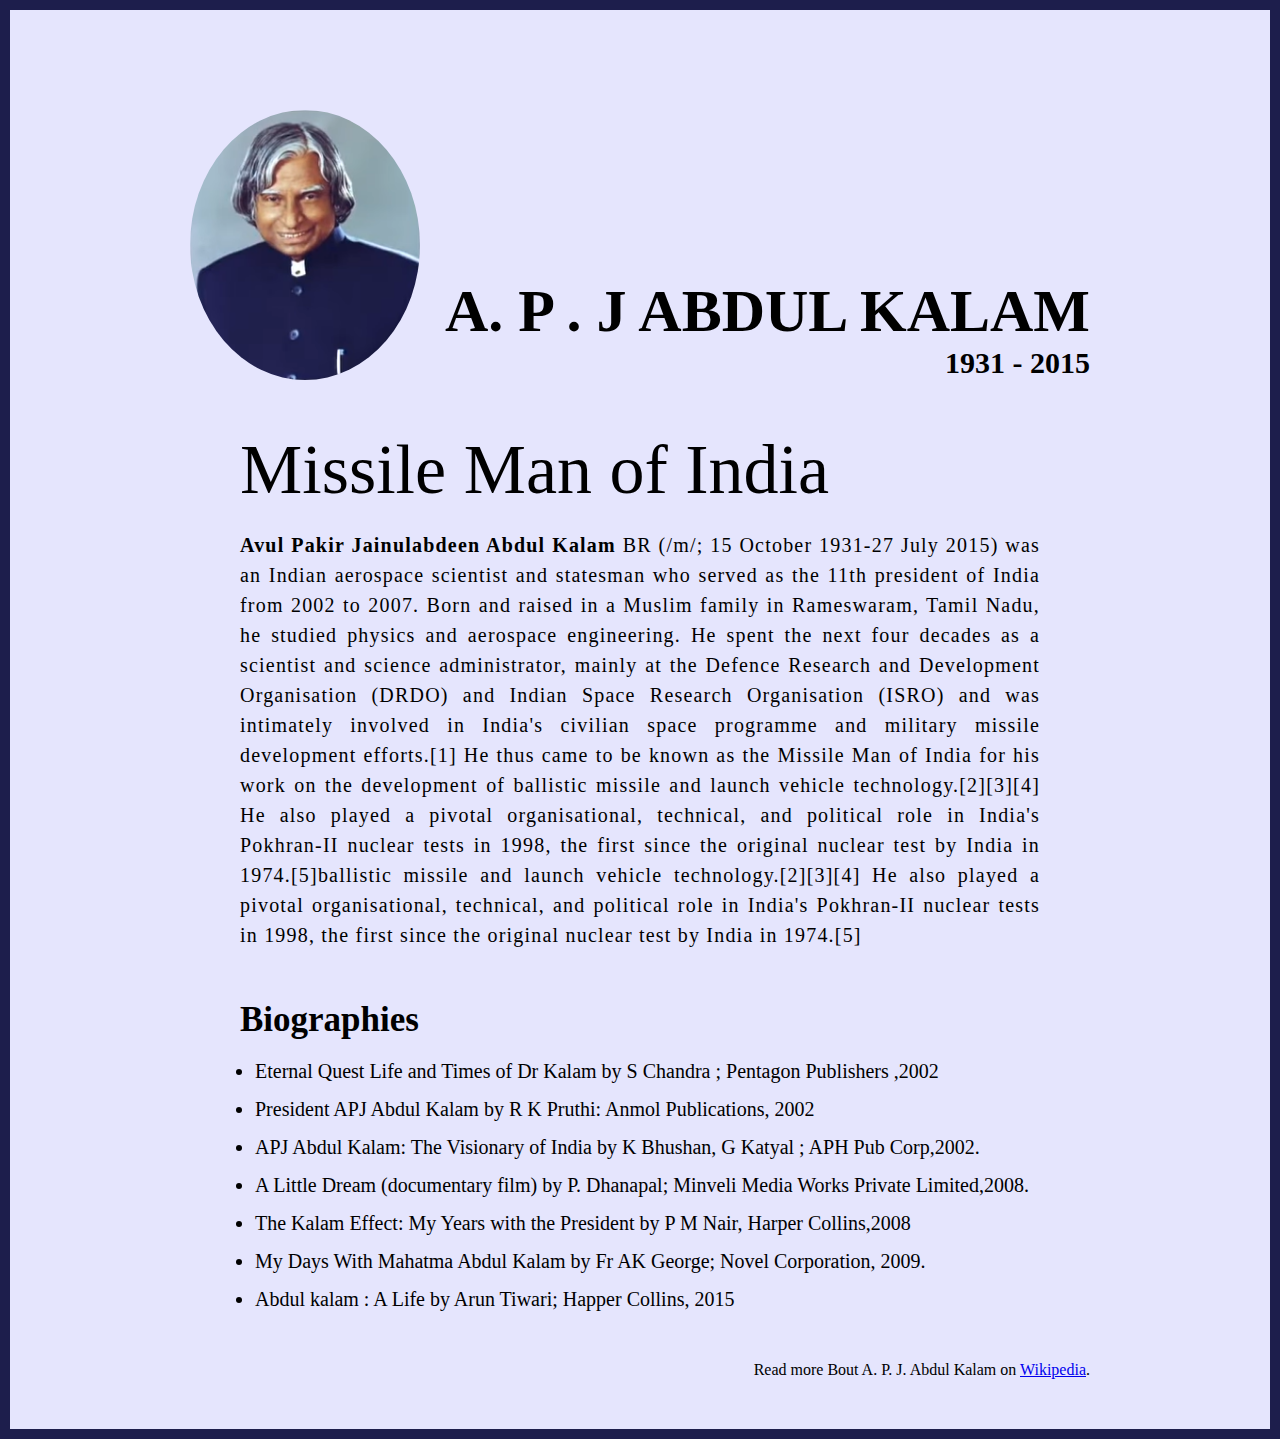
<file: Project 1/index.html>
<!DOCTYPE html>
<html lang="en">
<head>
    <meta charset="UTF-8">
    <meta name="viewport" content="width=device-width, initial-scale=1.0">
    <title>The Tribute Website | A.P.J Abdul Kalam</title>
    <link rel="stylesheet" href="style.css">
</head>
<body>
    <div class="container">
        <div class="content">
            <section class="top_section" >
               
                <div class="image_container">
                <img src="images/apj.png" alt="tribute">
               </div>
               
               <div>
                <h1>A. P . J Abdul Kalam</h1>
                <h4>1931 - 2015</h4>
              </div>
            </section>

            <section class="about_section">
                <h2>Missile Man of India</h2>
                <p><b>Avul Pakir Jainulabdeen  Abdul Kalam</b> BR (/m/; 15 October 1931-27 July 2015) was an Indian aerospace scientist and statesman who served as the 11th president of India from 2002 to 2007. Born and raised in a Muslim family in Rameswaram, Tamil Nadu, he studied physics and aerospace engineering. He spent the next four decades as a scientist and science administrator, mainly at the Defence Research and Development Organisation (DRDO) and Indian Space Research Organisation (ISRO) and was intimately involved in India's civilian space programme and military missile development efforts.[1] He thus came to be known as the Missile Man of India for his work on the development of ballistic missile and launch vehicle technology.[2][3][4] He also played a pivotal organisational, technical, and political role in India's Pokhran-II nuclear tests in 1998, the first since the original nuclear test by India in 1974.[5]ballistic missile and launch vehicle technology.[2][3][4] He also played a pivotal organisational, technical, and political role in India's Pokhran-II nuclear tests in 1998, the first since the original nuclear test by India in 1974.[5]</p>
                <section class="biography_section">
                    <h3>Biographies</h3>
                    <ul>
                        <li>Eternal Quest Life and Times of  Dr Kalam by S Chandra ; Pentagon Publishers ,2002</li>
                        <li>President APJ Abdul Kalam by R K Pruthi: Anmol Publications, 2002</li>
                        <li>APJ Abdul Kalam: The Visionary of India by K Bhushan, G Katyal ; APH Pub Corp,2002.</li>
                        <li>A Little Dream (documentary film) by P. Dhanapal; Minveli Media Works Private Limited,2008.</li>
                        <li>The Kalam Effect: My Years with the President by P M Nair, Harper Collins,2008 </li>
                        <li> My Days With Mahatma Abdul Kalam by Fr AK George; Novel Corporation, 2009.</li>
                        <li>Abdul kalam : A Life by Arun Tiwari; Happer Collins, 2015</li>
                    </ul>
                </section>
            </section>
            <footer><p>Read more Bout A. P. J. Abdul Kalam on <a href="https://en.wikipedia.org/wiki/A._P._J._Abdul_Kalam">Wikipedia</a>.</p></footer>
            
        </div>
    </div>
    
    
</body>
</html>
</file>
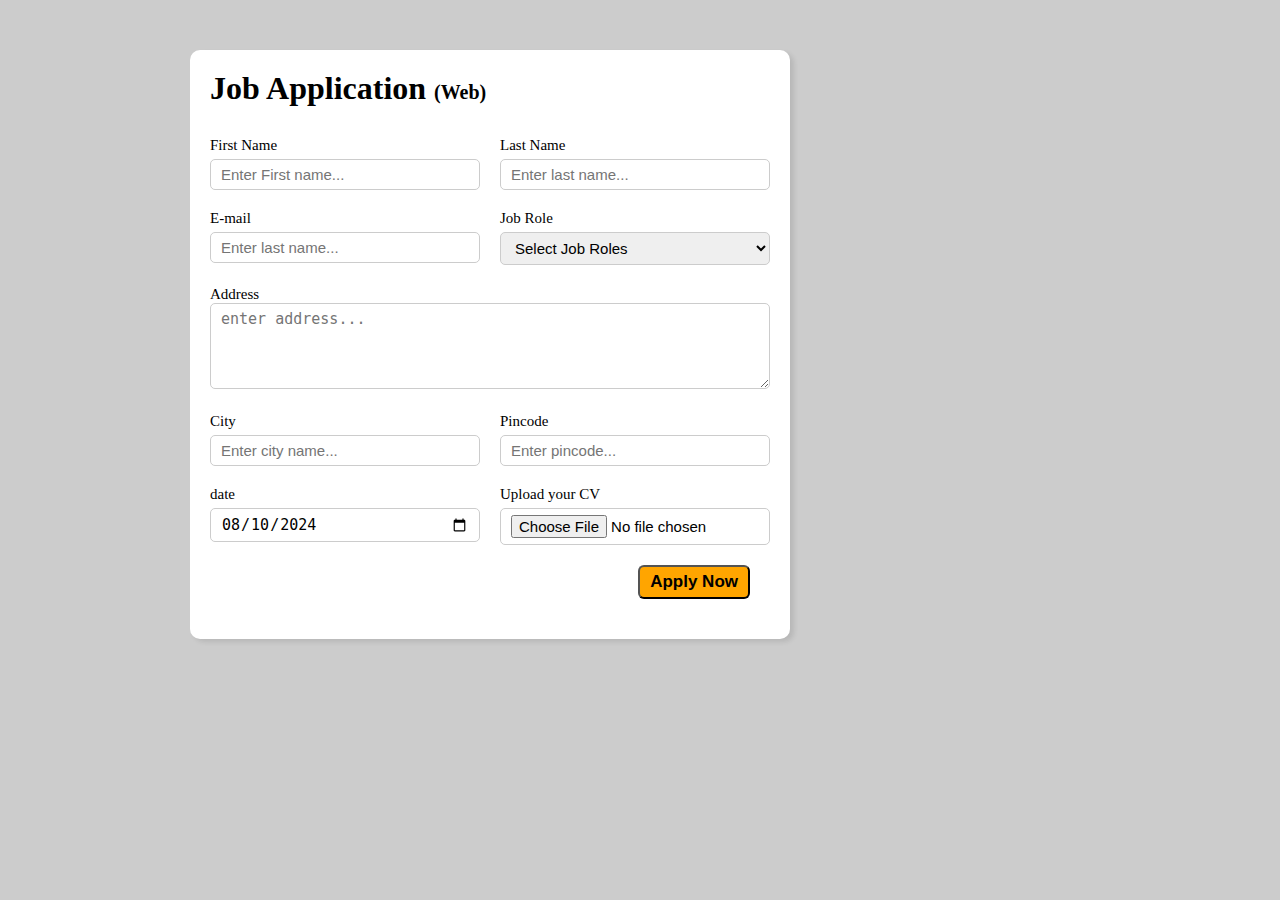
<file: Project 2/index.html>
<!DOCTYPE html>
<html lang="en">
<head>
    <meta charset="UTF-8">
    <meta name="viewport" content="width=device-width, initial-scale=1.0">
    <title>Job Application form</title>
    <link rel="stylesheet" href="style.css">
</head>
<body>
    <div class="container">
        <div class="apply_box">
            <h1>Job Application 
            <span class="small">(Web)</span>
            </h1>

            <form action="">
                <div class="form_container">
                    <div class="form_control">
                        <label for="first_name">First Name</label>
                        <input id="first_name" name="first_name" placeholder="Enter First name..."/>
                    </div>

                    <div class="form_control">
                        <label for="last_name">Last Name</label>
                        <input id="last_name" name="last_name" placeholder="Enter last name..."/>
                    </div>
                    <div class="form_control">
                        <label for="email">E-mail</label>
                        <input type="email" id="last_name" name="last_name" placeholder="Enter last name..."/>
                    </div>

                    <div class="form_control">
                        <label for="job_role">Job Role</label>
                        <select id="job_role" name="job_role"> 
                            <option value="">Select Job Roles</option>
                            <option value="frontend">Frontend Developer</option>
                            <option value="backend">Backend Developer</option>
                            <option value="full_stack">Full Stack developer</option>
                            <option value="ui_ux">UI UX Designer</option>
                        </select>
                    </div>

                    <div class="textarea_control">
                        <label for="address">Address</label>
                        <textarea name="address" id="address" rows="4" cols="50" placeholder="enter address..."></textarea>
                    </div>

                    <div class="form_control">
                        <label for="city">City</label>
                        <input type="text" id="city" name="city" placeholder="Enter city name..."/>
                    </div>

                    <div class="form_control">
                        <label for="pin_code">Pincode</label>
                        <input type="number" id="pin_code" name="pin_code" placeholder="Enter pincode..."/>
                    </div>

                    <div class="form_control">
                        <label for="date">date</label>
                        <input value="2024-08-10" type="date" id="date" name="date"/>
                    </div>

                    <div class="form_control">
                        <label for="upload">Upload your CV</label>
                        <input type="file" id="upload" name="upload"/>
                    </div>

                </div>

                <div class="button_container">
                    <button type="submit">Apply Now</button>
                </div>
            </form>
        </div>
    </div>
</body>
</html>
</file>
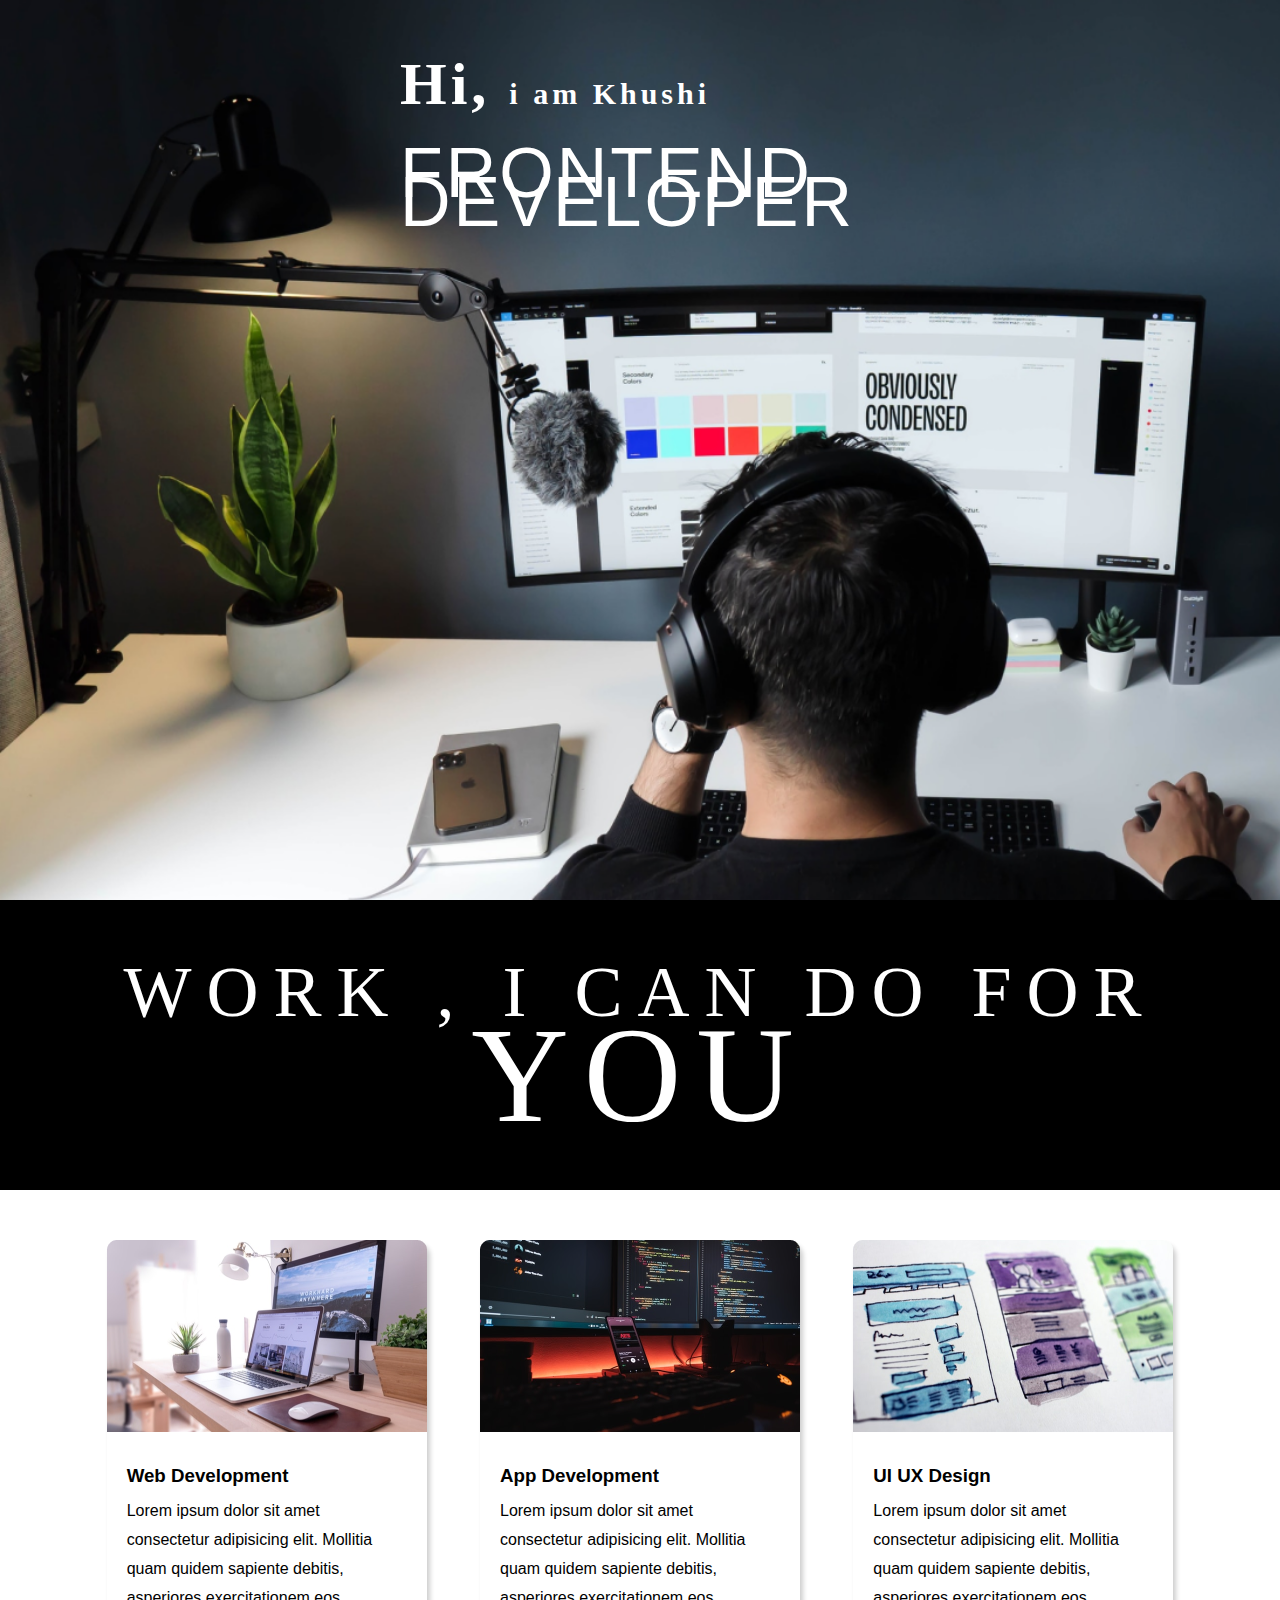
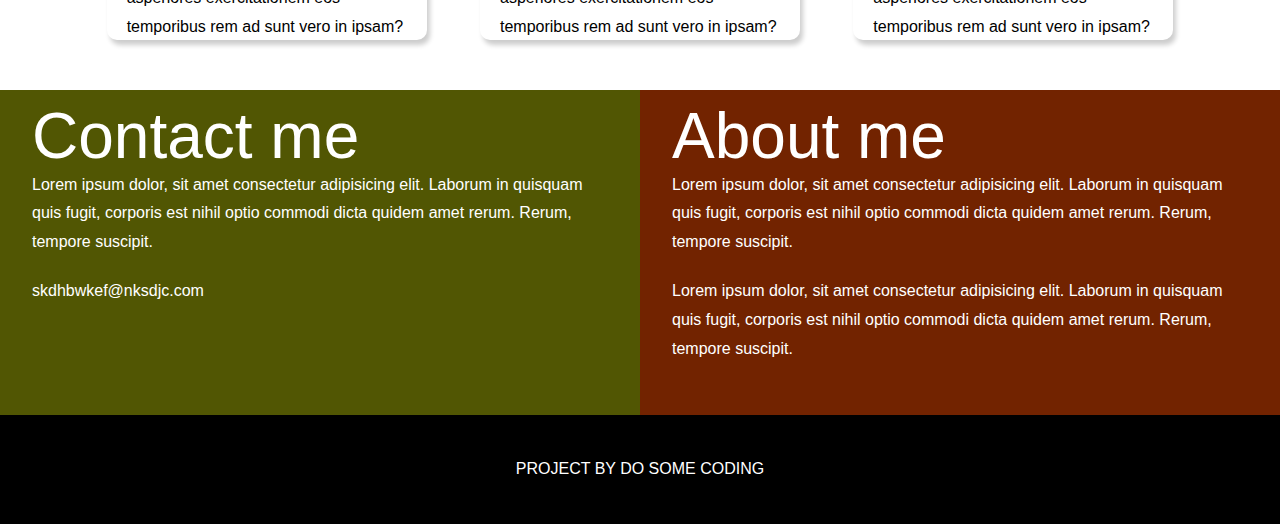
<file: Project 4/index.html>
<!DOCTYPE html>
<html lang="en">
<head>
    <meta charset="UTF-8">
    <meta name="viewport" content="width=device-width, initial-scale=1.0">
    <title>Landing website</title>
    <link rel="stylesheet" href="style.css">
</head>
<body>
    <section class="pimg1">
        <div class="ptext1">
            <span class="internal">
                <h1>Hi, <span class="small">i am Khushi</span></h1>
                <h3>Frontend developer</h3>
            </span>
        </div>
    </section>
    <section class="black_box">
        <h2>WORK , I CAN DO FOR <span class="big">YOU</span></h2>
    </section>

    <section class="work">
        <div class="grid-item">
            <div class="card">
                <div class="image_container">
                    <img src="images/web.png" alt="web development">
                </div>
                <div class="card-content">
                    <h3>Web Development</h3>
                    <p>Lorem ipsum dolor sit amet consectetur adipisicing elit. Mollitia quam quidem sapiente debitis, asperiores exercitationem eos temporibus rem ad sunt vero in ipsam?</p>
                </div>
            </div>
        </div>
        <div class="grid-item">
            <div class="card">
                <div class="image_container">
                    <img src="images/mobile.png" alt="App development">
                </div>
                <div class="card-content">
                    <h3>App Development</h3>
                    <p>Lorem ipsum dolor sit amet consectetur adipisicing elit. Mollitia quam quidem sapiente debitis, asperiores exercitationem eos temporibus rem ad sunt vero in ipsam?</p>
                </div>
            </div>
        </div>

        <div class="grid-item">
            <div class="card">
                <div class="image-container">
                    <img src="images/uiux.png" alt="ui ux design">
                </div>
                <div class="card-content">
                    <h3>UI UX Design</h3>
                    <p>Lorem ipsum dolor sit amet consectetur adipisicing elit. Mollitia quam quidem sapiente debitis, asperiores exercitationem eos temporibus rem ad sunt vero in ipsam?</p>
                </div>
            </div>
        </div>
    </section>

    <section class="bottom-section">
        <div class="contact">
            <h2>Contact me</h2>
            <p>Lorem ipsum dolor, sit amet consectetur adipisicing elit. Laborum in quisquam quis fugit, corporis est nihil optio commodi dicta quidem amet rerum. Rerum, tempore suscipit.</p>
            <p>skdhbwkef@nksdjc.com</p>
        </div>
        <div class="about">
            <h2>About me</h2>
            <p>Lorem ipsum dolor, sit amet consectetur adipisicing elit. Laborum in quisquam quis fugit, corporis est nihil optio commodi dicta quidem amet rerum. Rerum, tempore suscipit.</p>
            <p>Lorem ipsum dolor, sit amet consectetur adipisicing elit. Laborum in quisquam quis fugit, corporis est nihil optio commodi dicta quidem amet rerum. Rerum, tempore suscipit.</p>
        </div>
    </section>

    <footer>Project by do some coding</footer>
</body>
</html>
</file>
<file: Project 1/style.css>
*{
    margin:0;
    padding:0;
    box-sizing: border-box;
}

.container{
      background-color: #e5e5fd;
      min-height: 100vh;
      border: 10PX solid #1d1e4c;
}
.content{
    max-width: 900px;
    margin: 0 auto;
}

.top_section{
    margin-top: 100px;
    display: flex;
    justify-content: space-between;
    align-items: flex-end;
}
.top_section h1{
    font-size: 60px;
    font-weight: bold;
    text-transform: uppercase;
}
.top_section h4{
    text-align: end;
    font-size: 30px;
}

.image_container{
    border-radius: 50%;
    overflow: hidden;
}

.image_container,img {
    width: 230px;
    height: 270px;
}
.about_section {
   margin: 50px;
}
.about_section h2{
    font-size :70px; 
    font-weight: 400;
    margin-bottom: 20px;
}
.about_section p{
    font-size: 20px;
    line-height: 30px;
    letter-spacing: 1.2px;
    text-align: justify;
}
.biography_section{
    font-size: 20px;
    margin: 50px 0;
    text-align: justify;
}
.biography_section h3{
    font-size: 35px;
    margin-bottom: 20px;
}
.biography_section ul{
    margin-left: 15px;
}
.biography_section li{
    margin-bottom: 15px;
}
footer{
    margin: 50px 0;
}
footer p{
    text-align: end;
}
</file>
<file: Project 2/style.css>
*{
    margin: 0;
    padding: 0;
    box-sizing: border-box;
}
body{
    background-color: #ccc;
}
.container{
    max-width: 900px;
    margin: 0 auto;
}
.apply_box{
    max-width: 600px;
    padding: 20px;
    background-color: white;
    margin-top: 50px;
    box-shadow: 4px 3px 5px rgba(1, 1, 1, 0.1);
    border-radius: 10px;
}

.small{
    font-size: 20px;
}
.form_container{
    margin-top: 30px;
    display: grid;
    grid-template-columns: repeat(auto-fit, minmax(200px, 1fr));
    gap: 20px;
}
.form_control{
    display: flex;
    flex-direction: column;
}
label{
    font-size:15px;
    margin-bottom: 5px;
}
input, select, textarea{
    padding: 6px 10px;
    border: 1px solid #ccc;
    border-radius: 5px;
    font-size: 15px;
}
.button_container{
    display: flex;

    justify-content: flex-end;
    margin: 20px;
}
button{
    background-color: orange;
    border: 2px black bold;
    border-radius: 6px;
    padding: 5px 10px;
    font-size: 17px;
    font-weight: 700;
   
}
button:hover{
    background-color: red;
    border: 3px solid black;
    cursor: pointer;
}
.textarea_control{
    grid-column: 1/span 2;
}

.textarea_control textarea{
    width: 100%;
}
@media (max-width:460px){
    .textarea_control{
        grid-column: 1/span 1;
    }
}
</file>
<file: Project 4/style.css>
*{
    margin: 0;
    padding: 0;
    box-sizing: border-box;
  }
  html, body{
        height: 100%;
        margin: 0;
        font-size: 16px;
        font-family: "Lato", sans-serif;
        font-weight: 400;
        line-height: 1.8em;
        
}
.pimg1{
    background-image: url(images/developer.png);
    height: 100%;
    width: 100%;
    background-size: cover;
    background-repeat: no-repeat;
}
.ptext1 h1{
    font-size: 60px;
    padding: 70px 400px 0px 400px;
    color: rgb(255, 255, 255);
    letter-spacing: 4px;
    font-family:'Times New Roman', Times, serif;
}
.small{
    font-size: 30px;
}
.ptext1 h3{
    font-size: 70px;
    text-transform: uppercase;
    padding: 50px 400px;
    color: white;
    font-weight: 300;
    letter-spacing: 3px;
}
.black_box {
    background-color: black;
    padding: 50px;
    
}

.black_box h2{
    color: white;
    font-size: 72px;
    text-align: center;
    font-weight: 200;
    letter-spacing: 15px;
    line-height: 84.38px;
    font-family: Roboto;
    color: white
}
.big{
    font-family: Roboto;
font-size: 135px;
font-weight: 400;
}
.work{
    display: grid;
    gap: 20px;
    max-width: 1100px;
    margin: 50px auto;
    grid-template-columns:repeat(auto-fit,minmax(320px,1fr));
}
.grid-item{
    display: flex;
    align-items: center;
    justify-content: center;
}
.card{
    max-width: 320px;
    height: 400px;
    border-radius: 10px;
    box-shadow: 3px 5px 5px rgba(1,1,1,0.2);
    transition: 0.2s ease-in-out;
}
.card:hover{
    transform: scale(1.04);
    box-shadow: 3px 5px 5px rgba(1,1,1,0.3);
    transition: 0.2s ease-in-out;
}
.card-content{
    padding: 20px;
}
.card-content h3{
    margin-bottom: 7px;
}

.bottom-section{
    display: flex;
}
.contact{
    background-color: #515603;
}
.about{
    background-color: #722300;
}
.contact, .about{
    flex: 1;
    min-height: 300px;
    padding: 32px;
    color: white;
}
.about p,.contact p{
    margin-bottom: 20px;
}
.about h2,.contact h2{
    font-size: 64px;
    font-weight: 300;
    margin-bottom: 20px;
}footer{
    text-align: center;
    text-transform: uppercase;
    background-color: black;
    padding: 40px;
    color: white;
}
@media(max-width:786px){
    .pimg1{
        min-height: 50vh;
    }
    .ptext1{
        padding: 10px 0;
        text-align: center;
        justify-content: center;
    }
    .ptext1 h1{
        font-size: 32px;
    }
    .ptext1 h3{
        font-size: 35px;
    }
    .black_box h2{
         font-size:24px;
    }
    .black_box h2 span{
        font-size: 32px;
        font-weight: 400;
    }
    .bottom-section{
        flex-direction: column;
    }
    .about h2, .contact h2{
        font-size: 32px;
    }
}
</file>
